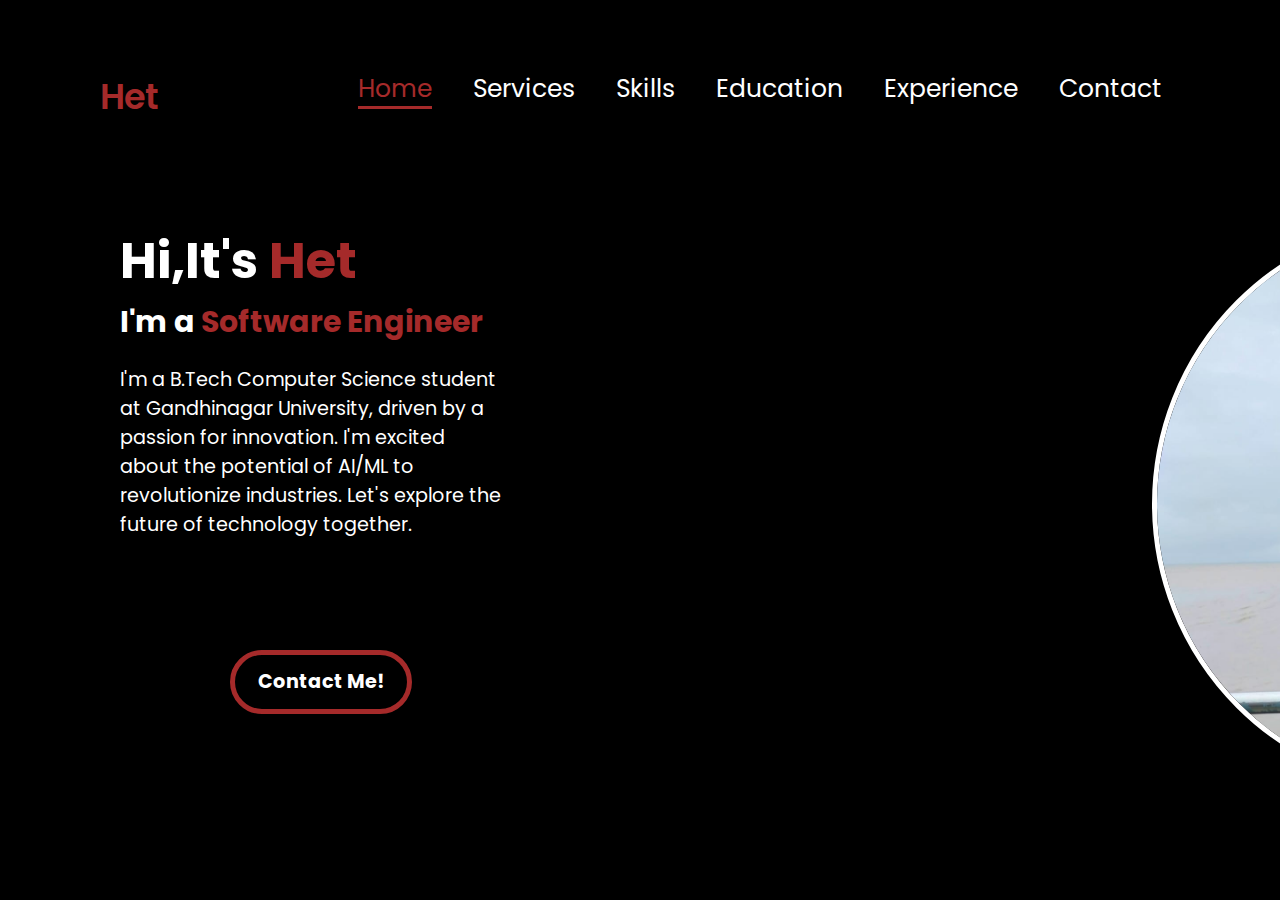
<file: index.html>
<!DOCTYPE html>
<html lang="en">
<head>
    <meta charset="UTF-8">
    <meta name="viewport" content="width=device-width, initial-scale=1.0">
    <title>Het Jain</title>
    <link rel="shortcut icon" href="./favicon.ico" type="image/x-icon">
    <link rel="stylesheet" href="https://cdnjs.cloudflare.com/ajax/libs/font-awesome/6.6.0/css/all.min.css" integrity="sha512-Kc323vGBEqzTmouAECnVceyQqyqdsSiqLQISBL29aUW4U/M7pSPA/gEUZQqv1cwx4OnYxTxve5UMg5GT6L4JJg==" crossorigin="anonymous" referrerpolicy="no-referrer" />
    <link rel="stylesheet" href="./style.css">
</head>
<body>
    <header class="header">
        <p class="logo">Het</p>
        <nav>
            <a href="./index.html" class="active">Home</a>
            <a href="./services.html">Services</a>
            <a href="./skills.html">Skills</a>
            <a href="./education.html">Education</a>
            <a href="./experience.html">Experience</a>
            <a href="./contact.html">Contact</a>
        </nav>
    </header>
    <section>
        <div class="main-content">
            <h1>Hi,It's <span class="name">Het</span></h1>
            <h3>I'm a <span class="position"></span></h3>
        </div>
        <div class="content">
            <p>I'm a B.Tech Computer Science student at Gandhinagar University, driven by a passion for innovation. I'm excited about the potential of AI/ML to revolutionize industries. Let's explore the future of technology together.</p>
        </div>
        <div class="social-icon">
            <a href="#"><i class="fa-brands fa-linkedin"></i></a>
            <a href="#"><i class="fa-brands fa-github"></i></a>
            <a href="#"><i class="fa-brands fa-x-twitter"></i></a>
            <a href="#"><i class="fa-brands fa-instagram"></i></a>
        </div>
        <a href="./contact.html" class="btn">Contact Me!</a>
    </section> 
    <div class="image">
        <img src="./WhatsApp Image 2024-09-14 at 20.31.24.jpeg">
    </div>
</body>
</html>
</file>
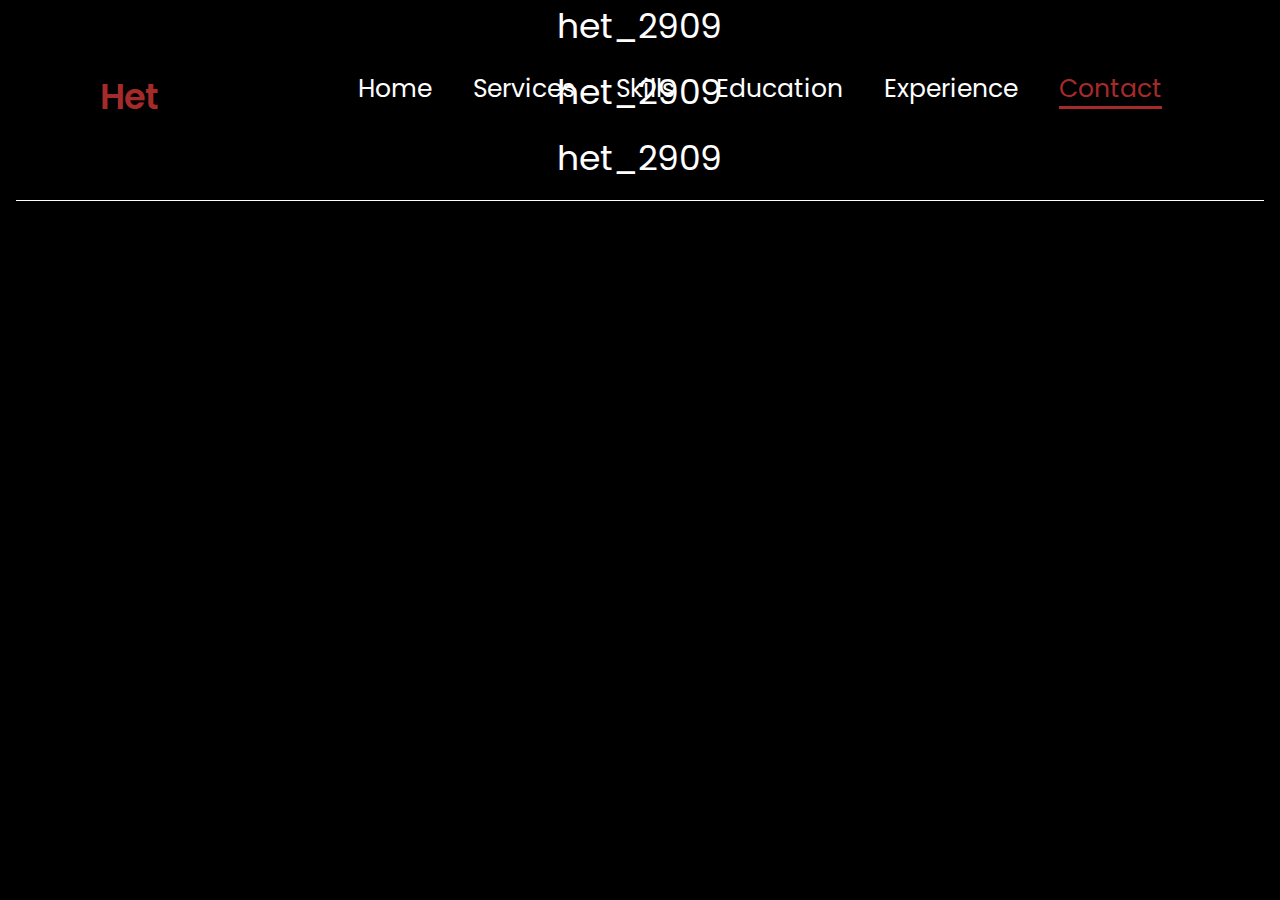
<file: contact.html>
<!DOCTYPE html>
<html lang="en">
<head>
    <meta charset="UTF-8">
    <meta name="viewport" content="width=device-width, initial-scale=1.0">
    <title>Het Jain</title>
    <link rel="shortcut icon" href="./favicon.ico" type="image/x-icon">
    <link rel="stylesheet" href="https://cdnjs.cloudflare.com/ajax/libs/font-awesome/6.6.0/css/all.min.css" integrity="sha512-Kc323vGBEqzTmouAECnVceyQqyqdsSiqLQISBL29aUW4U/M7pSPA/gEUZQqv1cwx4OnYxTxve5UMg5GT6L4JJg==" crossorigin="anonymous" referrerpolicy="no-referrer" />
    <link rel="stylesheet" href="./style.css">
</head>
<body>
    <header>
        <p class="logo">Het</p>
        <nav>
            <a href="./index.html">Home</a>
            <a href="./services.html">Services</a>
            <a href="./skills.html">Skills</a>
            <a href="./education.html">Education</a>
            <a href="./experience.html">Experience</a>
            <a href="./contact.html" class="active">Contact</a>
        </nav>
    </header>
    <section>
        <div class="contact">
            <a href="#"><i class="fa-brands fa-linkedin"></i></a>
            <a href="#"><i class="fa-brands fa-github"></i></a>
            <a href="#"><i class="fa-brands fa-x-twitter"></i></a>
            <a href="#"><i class="fa-brands fa-instagram"></i></a>
        </div>
        <div class="user">
            <a href="#">het_2909</a>
            <a href="#">het_2909</a>
            <a href="#">het_2909</a>
            <a href="#">het_2909</a>
        </div>
        <center>
        <hr class="rule">
   
    <div class="map"><iframe src="https://www.google.com/maps/embed?pb=!1m18!1m12!1m3!1d3672.4348710159625!2d72.55041907436718!3d23.007799816881136!2m3!1f0!2f0!3f0!3m2!1i1024!2i768!4f13.1!3m3!1m2!1s0x395e851b77ee5629%3A0x5421386f40e129a8!2sRam%20Apartment%2C%20Vishwa%20Bandhu%20Society%2C%20Bhatta%2C%20Vasna%2C%20Ahmedabad%2C%20Gujarat%20380007!5e0!3m2!1sen!2sin!4v1726565022552!5m2!1sen!2sin" width="1200" height="450" style="border:0;" allowfullscreen="" loading="lazy" referrerpolicy="no-referrer-when-downgrade"></iframe></div>
</center>
</section>
</body>
</html>
</file>
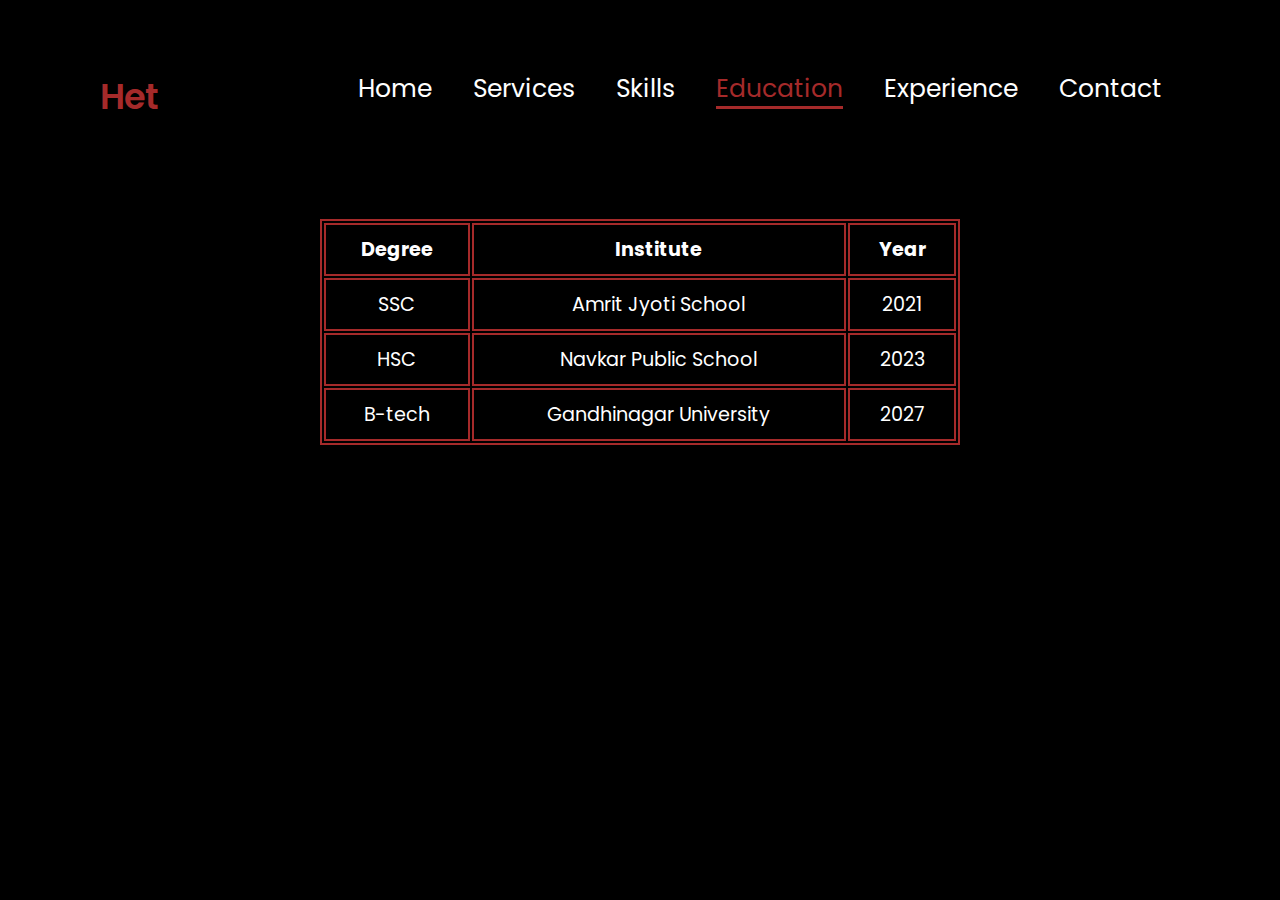
<file: education.html>
<!DOCTYPE html>
<html lang="en">
<head>
    <meta charset="UTF-8">
    <meta name="viewport" content="width=device-width, initial-scale=1.0">
    <title>Het Jain</title>
    <link rel="shortcut icon" href="./favicon.ico" type="image/x-icon">
    <link rel="stylesheet" href="./style.css">
    <style>
        table{
            margin-top: 5rem;
            border-collapse: 5px;
            width: 50%;
        }
        table,th,td{
            border: 2px solid brown;
        }
        th,td{
            padding: 10px;
            text-align: center;
        }
    </style>
</head>
<body>
    <header>
        <p class="logo">Het</p>
        <!-- <img src="" alt="Manan"> -->
        <nav>
            <a href="./index.html">Home</a>
            <a href="./services.html">Services</a>
            <a href="./skills.html">Skills</a>
            <a href="./education.html" class="active">Education</a>
            <a href="./experience.html">Experience</a>
            <a href="./contact.html">Contact</a>
        </nav>
    </header>
    <center>
    <table class="table">
        <thead>
            <th>Degree</th>
            <th>Institute</th>
            <th>Year</th>
        </thead>
        <tbody>
            <tr>
                <td>SSC</td>
                <td>Amrit Jyoti School</td>
                <td>2021</td>
            </tr>
            <tr>
                <td>HSC</td>
                <td>Navkar Public School</td>
                <td>2023</td>
            </tr>
            <tr>
                <td>B-tech</td>
                <td>Gandhinagar University</td>
                <td>2027</td>
            </tr>
        </tbody>
    </table>
    </center>
</body>
</html>
</file>
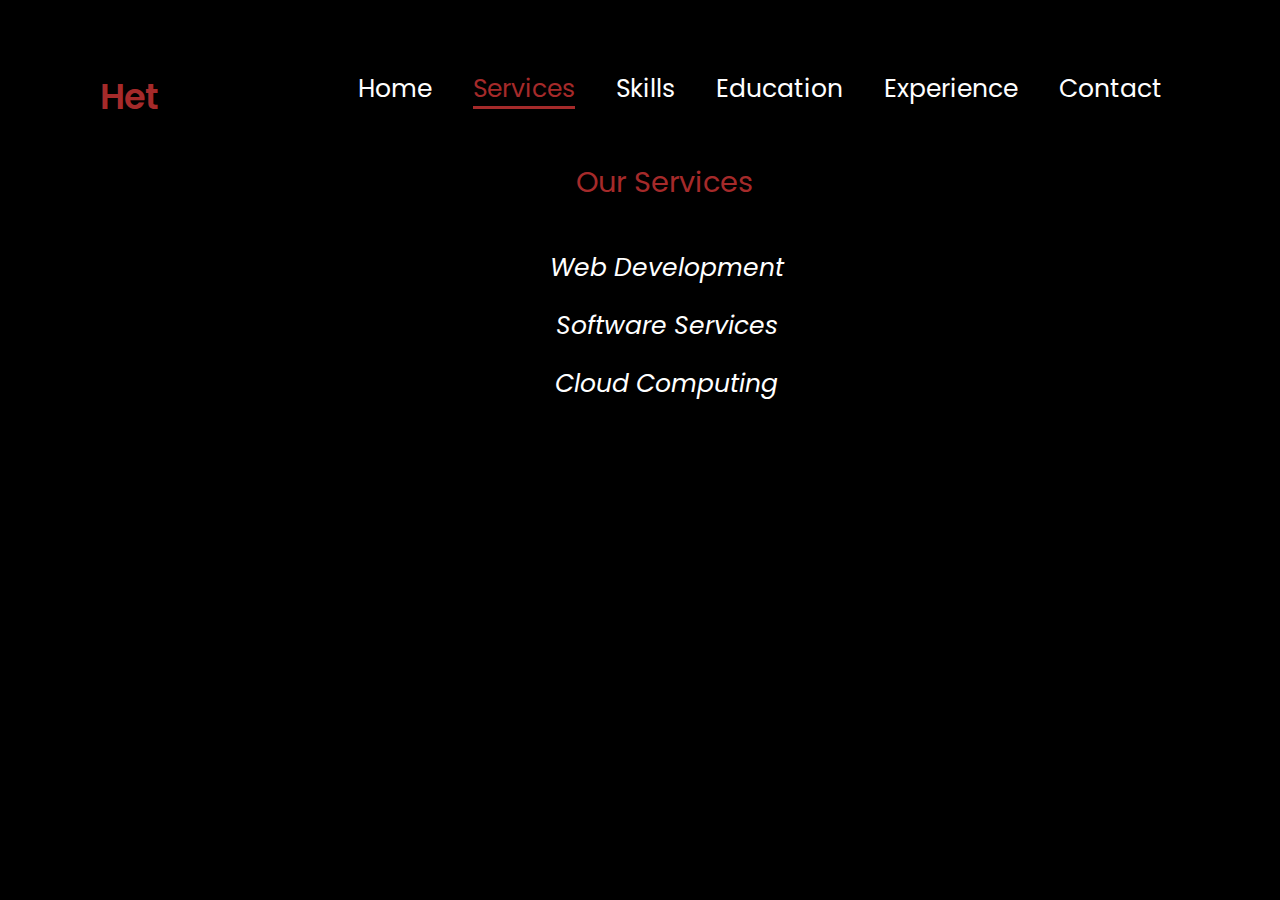
<file: services.html>
<!DOCTYPE html>
<html lang="en">
<head>
    <meta charset="UTF-8">
    <meta name="viewport" content="width=device-width, initial-scale=1.0">
    <title>Het Jain</title>
    <link rel="shortcut icon" href="./favicon.ico" type="image/x-icon">
    <link rel="stylesheet" href="https://cdnjs.cloudflare.com/ajax/libs/font-awesome/6.6.0/css/all.min.css" integrity="sha512-Kc323vGBEqzTmouAECnVceyQqyqdsSiqLQISBL29aUW4U/M7pSPA/gEUZQqv1cwx4OnYxTxve5UMg5GT6L4JJg==" crossorigin="anonymous" referrerpolicy="no-referrer" />
    <link rel="stylesheet" href="./style.css">
</head>
<body>
    <header>
        <p class="logo">Het</p>
        <!-- <div class="image-2"> -->
        <!-- <img src="" alt="Het"> -->
        </div>
        <nav>
            <a href="./index.html">Home</a>
            <a href="./services.html" class="active">Services</a>
            <a href="./skills.html">Skills</a>
            <a href="./education.html">Education</a>
            <a href="./experience.html">Experience</a>
            <a href="./contact.html">Contact</a>
        </nav>
    </header>
    <div class = "service">
    <p>Our Services</p>
    </div>
    <section class="list">
        <center>
            <ul type="none">
                <li><i class="fa-solid fa-globe"><span>Web Development</span></i></li>
                <li><i class="fa-brands fa-uncharted"><span>Software Services</span></i></li>
                <li><i class="fa-solid fa-cloud"><span>Cloud Computing</span></i></li>
                <li></li>
            </ul>
        </center>
    </section>
</body>
</html>
</file>
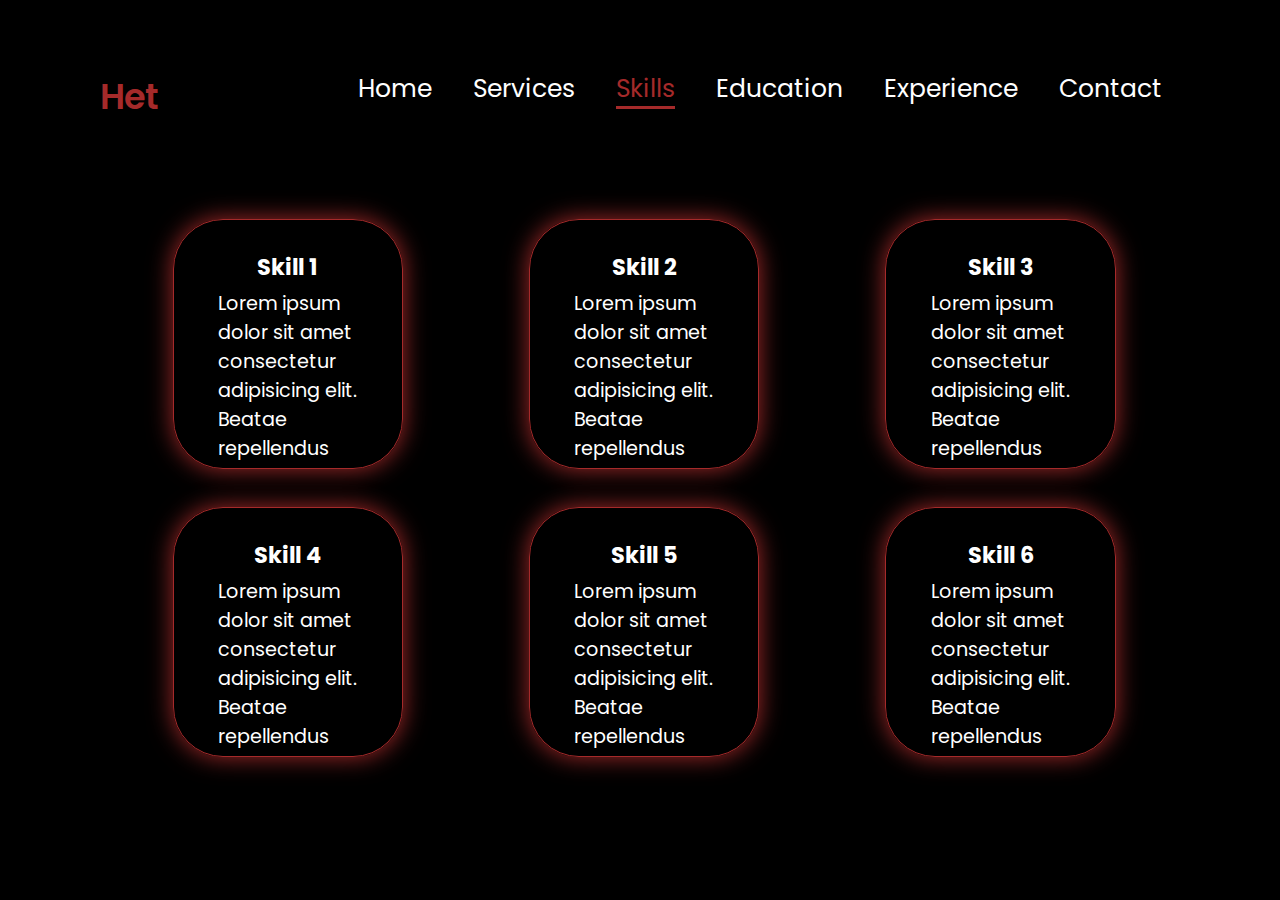
<file: skills.html>
<!DOCTYPE html>
<html lang="en">
<head>
    <meta charset="UTF-8">
    <meta name="viewport" content="width=device-width, initial-scale=1.0">
    <title>Het Jain</title>
    <link rel="shortcut icon" href="./favicon.ico" type="image/x-icon">
    <link rel="stylesheet" href="./style.css">
</head>
<body>
    <header>
        <p class="logo">Het</p>
        <nav>
            <a href="./index.html">Home</a>
            <a href="./services.html">Services</a>
            <a href="./skills.html" class="active">Skills</a>
            <a href="./education.html">Education</a>
            <a href="./experience.html">Experience</a>
            <a href="./contact.html">Contact</a>
        </nav>
    </header>
    <section>
        <div class="skill-container">
            <div id="item1"><h3>Skill 1</h3><p>Lorem ipsum dolor sit amet consectetur adipisicing elit. Beatae repellendus</p></div>
            <div id="item2"><h3>Skill 2</h3><p>Lorem ipsum dolor sit amet consectetur adipisicing elit. Beatae repellendus</p></div>
            <div id="item3"><h3>Skill 3</h3><p>Lorem ipsum dolor sit amet consectetur adipisicing elit. Beatae repellendus</p></div>
            <div id="item4"><h3>Skill 4</h3><p>Lorem ipsum dolor sit amet consectetur adipisicing elit. Beatae repellendus</p></div>
            <div id="item5"><h3>Skill 5</h3><p>Lorem ipsum dolor sit amet consectetur adipisicing elit. Beatae repellendus</p></div>
            <div id="item6"><h3>Skill 6</h3><p>Lorem ipsum dolor sit amet consectetur adipisicing elit. Beatae repellendus</p></div>
        </div>
    </section>
</body>
</html>
</file>
<file: style.css>
@import url('https://fonts.googleapis.com/css2?family=Poppins:ital,wght@0,100;0,200;0,300;0,400;0,500;0,600;0,700;0,800;0,900;1,100;1,200;1,300;1,400;1,500;1,600;1,700;1,800;1,900&display=swap');

*
{
    margin: 0;
    padding: 0;
    box-sizing: border-box;
    font-family: poppins, sans-serif;
    border: none;
    text-decoration: none;
}
html
{
    font-size: 1.2rem;
}
body
{
    background-color: black;
    color: white;
}
header
{
    display: flex;
    justify-content: space-between;
    margin-top: 70px;
    margin-left: 100px;
    margin-right: 100px;
}
.logo
{
    font-size: 35px;
    font-weight: 600;
    color: brown;
    transition: 0.5s ease;
}
.logo:hover
{
    transform: scale(1.1);
}
nav a
{
    font-size: 25px;
    color: white;
    margin: 18px;
    border-bottom: 3px solid transparent;
    transition: 0.5s ease;
}
nav a.active,nav a:hover
{
    color: brown;
    border-bottom: 3px solid brown;
}
.main-content
{
    margin-left: 120px;
    margin-top: 100px;
}
.main-content span
{
    color: brown;
}
.main-content h1,.name
{
    font-size: 50px;
}
.main-content h3,.position
{
    font-size: 30px;
}
.content
{
    width: 20rem;
    margin-left: 120px;
    margin-top: 20px;
}
.social-icon
{
    margin-left: 120px;
    margin-top: 30px;
    margin-bottom: 2rem;
}
.social-icon i
{
    font-size: 40px;
    padding: 1rem;
    color: white;
    transition: 0.5s ease;
}
.social-icon i:hover
{
    transform: scale(1.1);
    text-shadow: 0px 0px 20px red;
}
.btn
{
    margin-left: 230px;
    margin-top: 10rem;
    border: 5px solid brown;
    color: white;
    border-radius: 50px;
    padding-left: 1.2rem;
    padding-right: 1.2rem;
    padding-top: 0.7rem;
    padding-bottom: 0.7rem;
    font-weight: 700;
    transition: 0.5s ease;

}
.btn:hover
{
    box-shadow: 0px 0px 25px brown;
}
.image
{
    margin-left: 60rem;
    margin-top: -25rem;
}
.image img
{
    position: absolute;
    height: 30rem;
    width: 30rem;
    border-radius: 50%;
    border: 5px solid white;
    transition: 0.5s ease;
}
.image img:hover
{
    box-shadow: 0px 0px 25px brown;
}
.position::before
{
    content: "Software Engineer";
    animation: words 20s infinite; 
}
.position::after
{
    content: "";
}
@keyframes words {
    0%,25%
    {
        content: "Web Developer";
    }
    25%,50%
    {
        content: "Content Writter";
    }
    50%,75%
    {
        content: "App Developer";
    }
    75%,100%
    {
        content: "content Creator";
    }
}
.image-2
{
    height: 1px;
    width: 1px;
    border-radius: 50%;
    border: 5px solid white;
}


@media (max-width : 635px) 
{
    body
    {
        background-color: white;
        color: black;
    }
    header
{
    display: flex;
    justify-content: space-between;
    /* justify-content: space-between; */
    /* margin-top: 70px; */
    /* margin-left: 100px; */
    /* margin-right: 100px; */
}
nav a
{
    font-size: 20px;
    color: brown;
    display: inline;
    transition: 0.5s ease;
    
}
nav a.active,nav a:hover
{
    color: red;
    border-bottom: 3px solid red;
}
.logo
{
    font-size: 20px;
    font-weight: 600;
    color: brown;
    transition: 0.5s ease;
    margin-bottom: 50px;
    margin-left: -55px;
    margin-top: -40px;
}
.main-content
{
    margin-left: 20px;
    width: 315px;
}
.main-content h3, .main-content span
{
    
    font-size: 20px;
}
    
    .content
    {
        margin-left: 20px;
        width: 200px;
    }
    .social-icon i
{
    font-size: 30px;
    padding: 1rem;
    color: brown;
    transition: 0.5s ease;
    margin-left: -30px;
}
.social-icon i:hover
{
    transform: scale(1.1);
    text-shadow: 0px 0px 20px red;
}
    .image
    {
        margin-left: 30px;
        margin-top: 2rem;
    }
    .image img
    {
       
        height: 12rem;
        width: 12rem;
        border: 5px solid white;
        box-shadow: 0px,0px,40px,brown;
        border-radius: 50%;
        transition: 0.5s ease;
        position: absolute;
    }
    .btn
    {
        position: absolute;
        margin-left: 135px;
        margin-top: 15rem;
        border: 5px solid brown;
        color: brown;
        border-radius: 50px;
        padding-left: 1.2rem;
        padding-right: 1.2rem;
        padding-top: 0.7rem;
        padding-bottom: 0.7rem;
        font-weight: 700;
        transition: 0.5s ease;

    }
    .contact
    {
        margin-top: 0px;
    }
    .contact i
    {
        color: brown;
        font-size: 2rem;
        display: inline;
        margin-bottom: 2px;
        margin-left: 2px;
    }
    .map
    {
        /* margin-top: 3rem; */
        width: 1px;
        /* align-self: auto; */
    }
}
.service
{
    color: brown;
    margin-left: 30rem;
    margin-top: 2rem;
    font-size: 50px;
    margin-bottom: 45px;
    
}
.service 
{
    font-size: 1.5rem;
    margin-right: 50px;
}
.list
{
    margin-left: 2rem;
    margin-top: 1rem;
    font-size: 25px;
    transition: 0.5s ease;
}
.list,li
{
    margin-bottom: 20px;
}
.list span
{
    margin-left: 15px;
}
.list i:hover
{
    text-shadow: 0px 0px 30px brown;
    cursor: pointer;
}
.skill-container
{
    display: grid;
    grid-template-columns: 1fr 1fr 1fr;
    grid-gap: 2rem;
    margin-top: 5rem;
    margin-left: 9rem;
    margin-right: 4rem;
}
.skill-container div
{
    border: 1px solid brown;
    width: 12rem;
    height: 13rem;
    border-radius: 50px;
    transition: 0.5s ease;
    box-shadow: 0px 0px 25px brown;
}
.skill-container div h3
{
    text-align: center;
    margin-top: 30px;
}
.skill-container div p
{
    width: 10rem;
    padding-left: 1rem;
    padding-right: 1rem;
    margin-left: 25px;
    margin-top: 5px;    
}
.skill-container div:hover
{
    transform: rotate(360deg);
    box-shadow: 0px 0px 15px rgb(0,217,215);
    border: 0cap;
}
.contact
{
    margin-top: 4rem;
}
.contact i
{
    color: white;
    font-size: 2rem;
    display: block;
    margin-bottom: 25px;
    margin-left: 25rem;
}
.user
{
    position: absolute;
    margin-top: -13.8rem;
    margin-left: 4rem;
    margin-bottom: 3rem;
    
}
.user a
{
    color: white;
    font-size: 1.8rem;
    display: block;
    margin-bottom: 15px;
    margin-left: 25rem;

}
.rule
{
    width: 65rem;
    height: 1px;
    background-color: white;
}
.map
{
    margin-top: 3rem;
}
</file>
